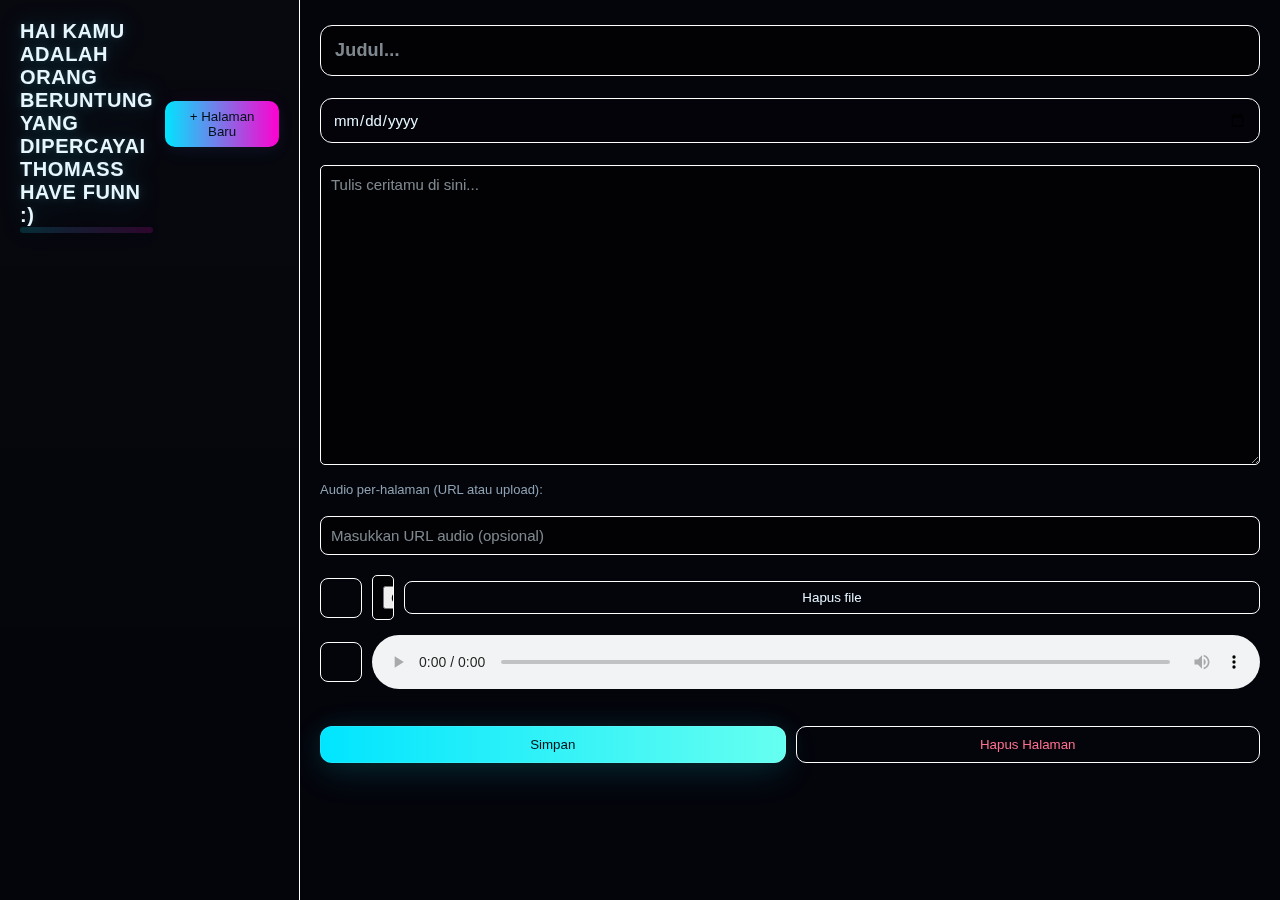
<file: index.html>
<!doctype html>
<html lang="id">
<head>
  <meta charset="utf-8" />
  <meta name="viewport" content="width=device-width,initial-scale=1,viewport-fit=cover" />
  <title>Diary Web</title>
  <link rel="stylesheet" href="css/styles.css" />
  <style>
    /* Fallback inline styles jika CSS tidak load */
    :root{
      --bg-1:#04040b;
      --bg-2:#00122a;
      --accent:#00e5ff;
      --accent2:#ff00d0;
      --text:#e6f7ff;
      --muted:#8fa3b3;
      --force-border:#ffffff;
    }
    body{margin:0;padding:0;font-family:Arial,sans-serif;background:#04040b;color:#e6f7ff}
    .app{display:flex;min-height:100vh}
    .sidebar{flex:0 0 300px;padding:20px;border-right:1px solid #00e5ff}
    .editor{flex:1;padding:20px;overflow:auto}
    input,textarea,button{padding:10px;margin:5px 0;width:100%;border:1px solid #00e5ff;border-radius:5px;background:rgba(0,0,0,0.5);color:#e6f7ff;font-family:Arial,sans-serif}
    button{cursor:pointer;background:#00e5ff;color:#000;border:none;padding:10px 20px;border-radius:5px}
    button:hover{background:#66fff0}
    .entries{list-style:none;padding:0;margin:10px 0}
    .entries li{padding:10px;margin:5px 0;background:rgba(255,255,255,0.1);border-radius:5px;cursor:pointer}
    .entries li.active{background:#00e5ff;color:#000}
    .actions{margin-top:20px;display:flex;gap:10px}
    
    /* Toggle button */
    .toggle-sidebar{display:none;width:44px;height:44px;padding:0;background:transparent;border:1px solid #00e5ff;color:#e6f7ff;cursor:pointer;border-radius:5px;font-size:18px}
    
    /* Mobile responsive */
    @media(max-width:768px){
      .sidebar{flex:0 0 35%;padding:12px}
      input,textarea,button{font-size:14px;padding:8px}
      .entries li{font-size:12px;padding:8px}
    }
    
    @media(max-width:600px){
      .app{flex-direction:column}
      .sidebar{flex:none;width:100%;border-right:none;border-bottom:1px solid #00e5ff;display:flex;align-items:center;gap:10px;padding:10px}
      .sidebar.hidden{display:none}
      .toggle-sidebar{display:block}
      .entries{display:none;width:100%;margin:10px 0}
      .sidebar.visible .entries{display:block}
      .editor{padding:12px}
      input,textarea{font-size:13px;min-height:44px}
      textarea{min-height:200px;resize:none}
      button{min-height:44px}
    }
  </style>
</head>
<body>
  <canvas id="bgCanvas"></canvas>
  <div class="app">
    <aside class="sidebar" id="sidebar">
      <header>
        <h1 class="neon-title">HAI KAMU ADALAH ORANG BERUNTUNG YANG DIPERCAYAI THOMASS HAVE FUNN :)</h1>
        <button id="newEntryBtn">+ Halaman Baru</button>
        <button id="toggleSidebarBtn" class="toggle-sidebar" title="Menu">☰</button>
      </header>
      <ul id="entriesList" class="entries"></ul>
    </aside>

    <main class="editor">
      <div class="editor-inner">
        <input id="entryTitle" placeholder="Judul..." />
        <input id="entryDate" type="date" />
        <textarea id="entryContent" placeholder="Tulis ceritamu di sini..."></textarea>

        <div class="audio-controls">
          <label class="label">Audio per-halaman (URL atau upload):</label>
          <input id="audioUrl" placeholder="Masukkan URL audio (opsional)" />
          <div class="file-row">
            <button id="audioUploadBtn" class="icon-btn" title="Pilih file">
              <svg width="18" height="18" viewBox="0 0 24 24" fill="none" xmlns="http://www.w3.org/2000/svg"><path d="M12 3v10" stroke="currentColor" stroke-width="1.6" stroke-linecap="round" stroke-linejoin="round"/><path d="M8 7l4-4 4 4" stroke="currentColor" stroke-width="1.6" stroke-linecap="round" stroke-linejoin="round"/><path d="M21 21H3" stroke="currentColor" stroke-width="1.6" stroke-linecap="round" stroke-linejoin="round"/></svg>
            </button>
            <input id="audioFile" type="file" accept="audio/*" />
            <button id="clearAudioFile">Hapus file</button>
          </div>
          <div class="audio-player-row">
            <button id="audioToggleBtn" class="icon-btn" title="Play/Pause">
              <svg id="audioToggleIcon" width="16" height="16" viewBox="0 0 24 24" fill="none" xmlns="http://www.w3.org/2000/svg"><path d="M5 3v18l15-9L5 3z" fill="currentColor"/></svg>
            </button>
            <audio id="audioPlayer" controls></audio>
          </div>
        </div>

        <div class="actions">
          <button id="saveBtn">Simpan</button>
          <button id="deleteBtn" class="danger">Hapus Halaman</button>
        </div>
      </div>
    </main>
  </div>

  <script src="js/app.js"></script>
  <script>
    // Mobile sidebar toggle
    const sidebar = document.getElementById('sidebar')
    const toggleSidebarBtn = document.getElementById('toggleSidebarBtn')
    if(toggleSidebarBtn){
      toggleSidebarBtn.addEventListener('click', ()=>{
        sidebar.classList.toggle('visible')
      })
    }
    document.getElementById('entriesList').addEventListener('click', ()=>{
      if(window.innerWidth <= 600){
        sidebar.classList.remove('visible')
      }
    })
    
    // Debug & verify app loaded
    console.log('✅ Aplikasi diary sudah siap! (Mobile-optimized)')
    console.log('📊 Total entries:', entries?.length || 0)
    console.log('💾 Storage type:', useLocalStorage ? 'localStorage' : 'memory')
  </script>
</body>
</html>
</file>
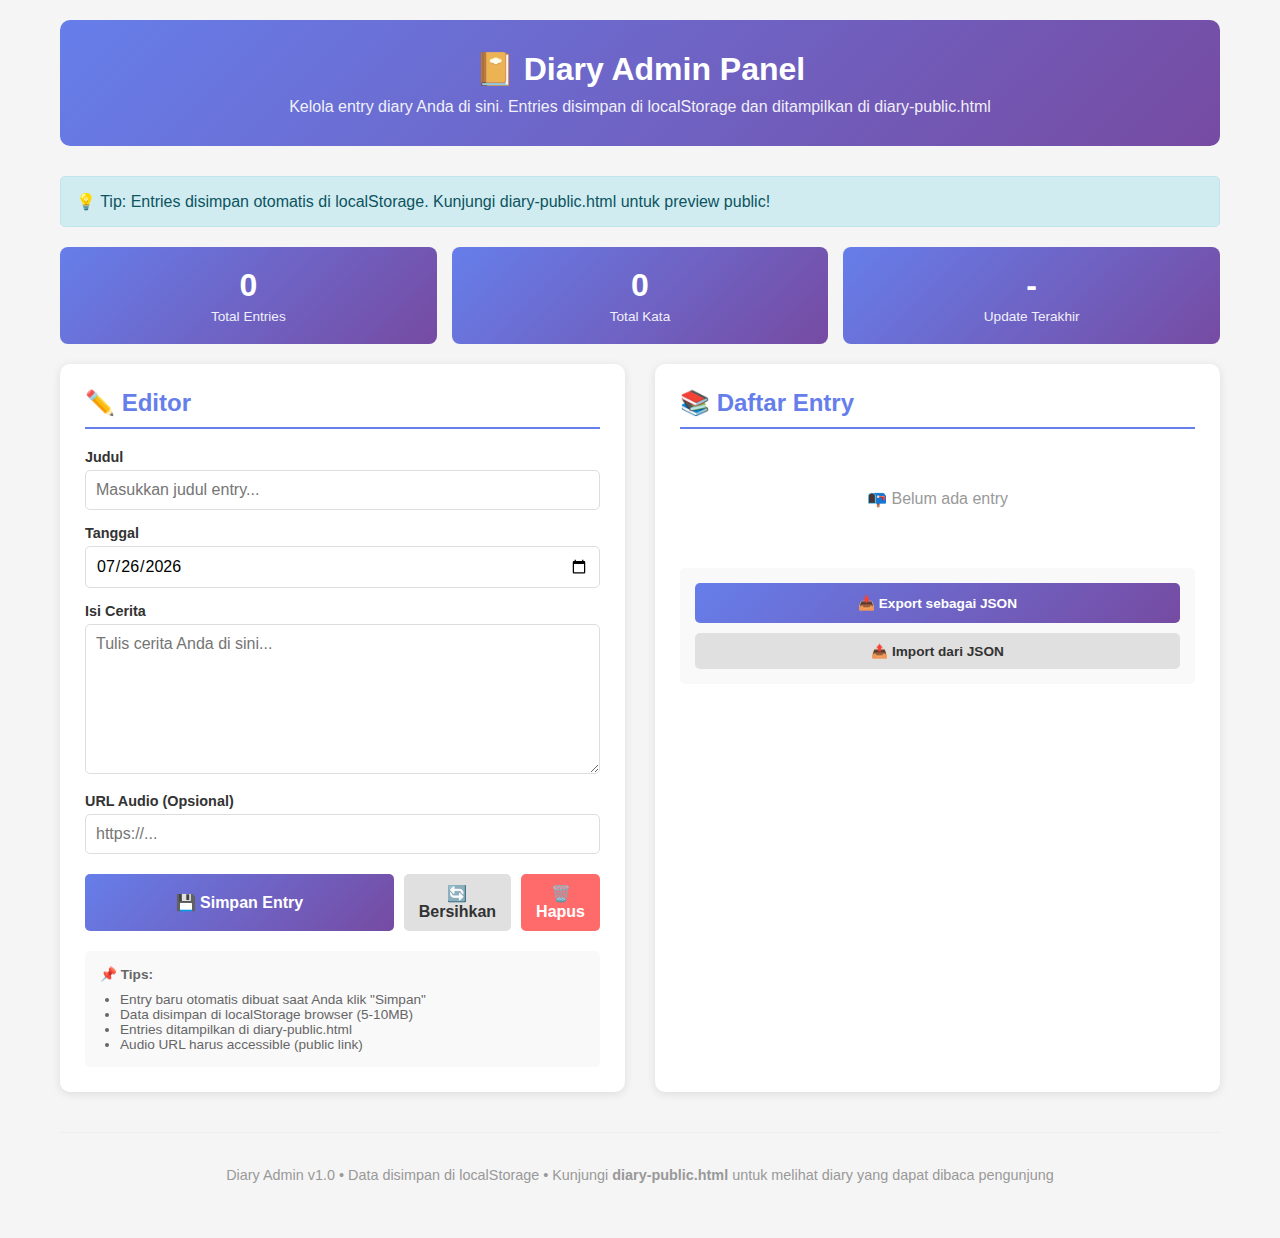
<file: diary-admin.html>
<!DOCTYPE html>
<html lang="id">
<head>
  <meta charset="utf-8" />
  <meta name="viewport" content="width=device-width,initial-scale=1" />
  <title>Diary Admin - Edit Entries</title>
  <style>
    * { box-sizing: border-box; }
    
    body {
      margin: 0;
      padding: 0;
      font-family: 'Segoe UI', Roboto, Arial, sans-serif;
      background: #f5f5f5;
      color: #333;
    }

    .admin-container {
      max-width: 1200px;
      margin: 0 auto;
      padding: 20px;
    }

    header {
      background: linear-gradient(135deg, #667eea 0%, #764ba2 100%);
      color: white;
      padding: 30px;
      border-radius: 10px;
      margin-bottom: 30px;
      text-align: center;
    }

    header h1 {
      margin: 0;
      font-size: 2em;
    }

    header p {
      margin: 10px 0 0 0;
      opacity: 0.9;
    }

    .admin-grid {
      display: grid;
      grid-template-columns: 1fr 1fr;
      gap: 30px;
    }

    .section {
      background: white;
      padding: 25px;
      border-radius: 10px;
      box-shadow: 0 2px 10px rgba(0,0,0,0.1);
    }

    .section h2 {
      margin: 0 0 20px 0;
      color: #667eea;
      border-bottom: 2px solid #667eea;
      padding-bottom: 10px;
    }

    .form-group {
      margin-bottom: 15px;
    }

    label {
      display: block;
      margin-bottom: 5px;
      font-weight: 600;
      color: #333;
      font-size: 0.9em;
    }

    input[type="text"],
    input[type="date"],
    input[type="password"],
    textarea,
    select {
      width: 100%;
      padding: 10px;
      border: 1px solid #ddd;
      border-radius: 5px;
      font-family: inherit;
      font-size: 1em;
    }

    input:focus,
    textarea:focus,
    select:focus {
      outline: none;
      border-color: #667eea;
      box-shadow: 0 0 0 2px rgba(102, 126, 234, 0.1);
    }

    textarea {
      min-height: 150px;
      resize: vertical;
    }

    .button-group {
      display: flex;
      gap: 10px;
      margin-top: 20px;
    }

    button {
      flex: 1;
      padding: 12px 20px;
      border: none;
      border-radius: 5px;
      font-size: 1em;
      font-weight: 600;
      cursor: pointer;
      transition: all 0.3s ease;
    }

    .btn-primary {
      background: linear-gradient(135deg, #667eea 0%, #764ba2 100%);
      color: white;
    }

    .btn-primary:hover {
      transform: translateY(-2px);
      box-shadow: 0 5px 15px rgba(102, 126, 234, 0.3);
    }

    .btn-secondary {
      background: #e0e0e0;
      color: #333;
    }

    .btn-secondary:hover {
      background: #d0d0d0;
    }

    .btn-danger {
      background: #ff6b6b;
      color: white;
    }

    .btn-danger:hover {
      background: #ff5252;
    }

    .btn-secondary {
      flex: 0;
      padding: 10px 15px;
    }

    .entries-list {
      display: flex;
      flex-direction: column;
      gap: 15px;
      max-height: 600px;
      overflow-y: auto;
    }

    .entry-item {
      background: #f9f9f9;
      padding: 15px;
      border-radius: 8px;
      border-left: 4px solid #667eea;
      cursor: pointer;
      transition: all 0.2s ease;
    }

    .entry-item:hover {
      background: #f0f0f0;
      box-shadow: 0 2px 8px rgba(0,0,0,0.1);
    }

    .entry-item.active {
      background: #e8eaf6;
      border-left-color: #764ba2;
    }

    .entry-item-title {
      font-weight: 600;
      color: #333;
      margin: 0 0 5px 0;
    }

    .entry-item-date {
      font-size: 0.85em;
      color: #999;
      margin: 0;
    }

    .empty-state {
      text-align: center;
      padding: 40px 20px;
      color: #999;
    }

    .empty-state p {
      margin: 0;
    }

    .tabs {
      display: flex;
      gap: 10px;
      margin-bottom: 20px;
      border-bottom: 2px solid #ddd;
    }

    .tab-button {
      padding: 10px 20px;
      background: none;
      border: none;
      border-bottom: 3px solid transparent;
      cursor: pointer;
      font-weight: 600;
      color: #999;
      transition: all 0.2s ease;
    }

    .tab-button.active {
      color: #667eea;
      border-bottom-color: #667eea;
    }

    .alert {
      padding: 15px;
      border-radius: 5px;
      margin-bottom: 20px;
      display: none;
    }

    .alert.show {
      display: block;
    }

    .alert-success {
      background: #d4edda;
      color: #155724;
      border: 1px solid #c3e6cb;
    }

    .alert-info {
      background: #d1ecf1;
      color: #0c5460;
      border: 1px solid #bee5eb;
    }

    .alert-danger {
      background: #f8d7da;
      color: #721c24;
      border: 1px solid #f5c6cb;
    }

    .stats {
      display: grid;
      grid-template-columns: repeat(3, 1fr);
      gap: 15px;
      margin-bottom: 20px;
    }

    .stat-card {
      background: linear-gradient(135deg, #667eea 0%, #764ba2 100%);
      color: white;
      padding: 20px;
      border-radius: 8px;
      text-align: center;
    }

    .stat-card-number {
      font-size: 2em;
      font-weight: 700;
      margin: 0;
    }

    .stat-card-label {
      font-size: 0.85em;
      opacity: 0.9;
      margin: 5px 0 0 0;
    }

    @media(max-width:768px) {
      .admin-grid {
        grid-template-columns: 1fr;
      }

      .stats {
        grid-template-columns: 1fr;
      }

      header h1 {
        font-size: 1.5em;
      }
    }

    .version-info {
      text-align: center;
      margin-top: 40px;
      padding: 20px;
      color: #999;
      border-top: 1px solid #eee;
      font-size: 0.9em;
    }
  </style>
</head>
<body>
  <div class="admin-container">
    <header>
      <h1>📔 Diary Admin Panel</h1>
      <p>Kelola entry diary Anda di sini. Entries disimpan di localStorage dan ditampilkan di diary-public.html</p>
    </header>

    <div class="alert alert-info" id="infoAlert"></div>
    <div class="alert alert-success" id="successAlert"></div>
    <div class="alert alert-danger" id="errorAlert"></div>

    <div class="stats">
      <div class="stat-card">
        <p class="stat-card-number" id="totalEntries">0</p>
        <p class="stat-card-label">Total Entries</p>
      </div>
      <div class="stat-card">
        <p class="stat-card-number" id="totalWords">0</p>
        <p class="stat-card-label">Total Kata</p>
      </div>
      <div class="stat-card">
        <p class="stat-card-number" id="lastUpdate">-</p>
        <p class="stat-card-label">Update Terakhir</p>
      </div>
    </div>

    <div class="admin-grid">
      <!-- Section Editor -->
      <div class="section">
        <h2>✏️ Editor</h2>
        
        <div class="form-group">
          <label>Judul</label>
          <input type="text" id="inputTitle" placeholder="Masukkan judul entry...">
        </div>

        <div class="form-group">
          <label>Tanggal</label>
          <input type="date" id="inputDate">
        </div>

        <div class="form-group">
          <label>Isi Cerita</label>
          <textarea id="inputContent" placeholder="Tulis cerita Anda di sini..."></textarea>
        </div>

        <div class="form-group">
          <label>URL Audio (Opsional)</label>
          <input type="text" id="inputAudioUrl" placeholder="https://...">
        </div>

        <div class="button-group">
          <button class="btn-primary" onclick="saveEntry()">💾 Simpan Entry</button>
          <button class="btn-secondary" onclick="clearForm()">🔄 Bersihkan</button>
          <button class="btn-danger" onclick="deleteEntry()" id="deleteBtn" style="flex: 0; padding: 10px 15px;">🗑️ Hapus</button>
        </div>

        <div style="margin-top: 20px; padding: 15px; background: #f9f9f9; border-radius: 5px; font-size: 0.85em; color: #666;">
          <strong>📌 Tips:</strong>
          <ul style="margin: 10px 0 0 0; padding-left: 20px;">
            <li>Entry baru otomatis dibuat saat Anda klik "Simpan"</li>
            <li>Data disimpan di localStorage browser (5-10MB)</li>
            <li>Entries ditampilkan di diary-public.html</li>
            <li>Audio URL harus accessible (public link)</li>
          </ul>
        </div>
      </div>

      <!-- Section Daftar Entry -->
      <div class="section">
        <h2>📚 Daftar Entry</h2>
        
        <div id="entriesList" class="entries-list">
          <div class="empty-state">
            <p>📭 Belum ada entry. Buat entry baru di sebelah kiri!</p>
          </div>
        </div>

        <div style="margin-top: 20px; padding: 15px; background: #f9f9f9; border-radius: 5px; font-size: 0.85em;">
          <button class="btn-primary" onclick="exportData()" style="width: 100%; margin-bottom: 10px;">📥 Export sebagai JSON</button>
          <button class="btn-secondary" style="width: 100%; cursor: pointer;" onclick="document.getElementById('importFile').click()">📤 Import dari JSON</button>
          <input type="file" id="importFile" accept=".json" style="display: none;" onchange="importData()">
        </div>
      </div>
    </div>

    <div class="version-info">
      <p>Diary Admin v1.0 • Data disimpan di localStorage • Kunjungi <strong>diary-public.html</strong> untuk melihat diary yang dapat dibaca pengunjung</p>
    </div>
  </div>

  <script>
    const storageKey = 'diaryEntries_v1';
    let entries = [];
    let currentId = null;

    // Load entries
    function load() {
      try {
        entries = JSON.parse(localStorage.getItem(storageKey)) || [];
        renderEntries();
        updateStats();
      } catch(e) {
        showAlert('Error loading data: ' + e.message, 'error');
      }
    }

    // Save entry
    function saveEntry() {
      const title = document.getElementById('inputTitle').value.trim();
      const date = document.getElementById('inputDate').value;
      const content = document.getElementById('inputContent').value.trim();
      const audioUrl = document.getElementById('inputAudioUrl').value.trim();

      if (!title) {
        showAlert('Judul tidak boleh kosong!', 'error');
        return;
      }
      if (!content) {
        showAlert('Isi cerita tidak boleh kosong!', 'error');
        return;
      }
      if (!date) {
        showAlert('Tanggal harus dipilih!', 'error');
        return;
      }

      if (currentId) {
        // Update existing
        const idx = entries.findIndex(e => e.id === currentId);
        if (idx !== -1) {
          entries[idx] = {
            id: currentId,
            title, date, content,
            audioUrl: audioUrl || null,
            lastUpdated: new Date().toISOString()
          };
          showAlert('Entry diperbarui! ✅', 'success');
        }
      } else {
        // Create new
        entries.push({
          id: String(Date.now()),
          title, date, content,
          audioUrl: audioUrl || null,
          createdAt: new Date().toISOString()
        });
        showAlert('Entry baru dibuat! ✨', 'success');
      }

      localStorage.setItem(storageKey, JSON.stringify(entries));
      clearForm();
      renderEntries();
      updateStats();
    }

    // Delete entry
    function deleteEntry() {
      if (!currentId) {
        showAlert('Pilih entry untuk dihapus', 'error');
        return;
      }
      if (!confirm('Yakin hapus entry ini?')) return;

      entries = entries.filter(e => e.id !== currentId);
      localStorage.setItem(storageKey, JSON.stringify(entries));
      clearForm();
      renderEntries();
      updateStats();
      showAlert('Entry dihapus! 🗑️', 'success');
    }

    // Clear form
    function clearForm() {
      document.getElementById('inputTitle').value = '';
      document.getElementById('inputDate').value = new Date().toISOString().split('T')[0];
      document.getElementById('inputContent').value = '';
      document.getElementById('inputAudioUrl').value = '';
      currentId = null;
      renderEntries();
    }

    // Render entries list
    function renderEntries() {
      const container = document.getElementById('entriesList');
      const sorted = [...entries].sort((a, b) => new Date(b.date) - new Date(a.date));

      if (sorted.length === 0) {
        container.innerHTML = '<div class="empty-state"><p>📭 Belum ada entry</p></div>';
        document.getElementById('deleteBtn').disabled = true;
        return;
      }

      container.innerHTML = sorted.map(entry => `
        <div class="entry-item ${entry.id === currentId ? 'active' : ''}" onclick="selectEntry('${entry.id}')">
          <p class="entry-item-title">${entry.title}</p>
          <p class="entry-item-date">${entry.date}</p>
        </div>
      `).join('');

      document.getElementById('deleteBtn').disabled = false;
    }

    // Select entry
    function selectEntry(id) {
      const entry = entries.find(e => e.id === id);
      if (!entry) return;

      currentId = id;
      document.getElementById('inputTitle').value = entry.title;
      document.getElementById('inputDate').value = entry.date;
      document.getElementById('inputContent').value = entry.content;
      document.getElementById('inputAudioUrl').value = entry.audioUrl || '';
      
      renderEntries();
    }

    // Show alert
    function showAlert(message, type = 'info') {
      const alertEl = document.getElementById(type + 'Alert');
      alertEl.textContent = message;
      alertEl.classList.add('show');
      setTimeout(() => alertEl.classList.remove('show'), 4000);
    }

    // Update stats
    function updateStats() {
      document.getElementById('totalEntries').textContent = entries.length;
      
      const totalWords = entries.reduce((sum, e) => 
        sum + e.content.split(/\s+/).filter(w => w).length, 0);
      document.getElementById('totalWords').textContent = totalWords;

      if (entries.length > 0) {
        const latest = entries.reduce((max, e) => 
          new Date(e.date) > new Date(max.date) ? e : max);
        const date = new Date(latest.date).toLocaleDateString('id-ID');
        document.getElementById('lastUpdate').textContent = date;
      }
    }

    // Export data
    function exportData() {
      const data = JSON.stringify(entries, null, 2);
      const blob = new Blob([data], { type: 'application/json' });
      const url = URL.createObjectURL(blob);
      const a = document.createElement('a');
      a.href = url;
      a.download = `diary-backup-${new Date().toISOString().split('T')[0]}.json`;
      a.click();
      URL.revokeObjectURL(url);
      showAlert('Data diexport! 📥', 'success');
    }

    // Import data
    function importData() {
      const file = document.getElementById('importFile').files[0];
      if (!file) return;

      const reader = new FileReader();
      reader.onload = (e) => {
        try {
          const imported = JSON.parse(e.target.result);
          if (!Array.isArray(imported)) throw new Error('Format tidak valid');
          entries = imported;
          localStorage.setItem(storageKey, JSON.stringify(entries));
          clearForm();
          renderEntries();
          updateStats();
          showAlert('Data diimport berhasil! 📤', 'success');
        } catch(err) {
          showAlert('Error import: ' + err.message, 'error');
        }
      };
      reader.readAsText(file);
      document.getElementById('importFile').value = '';
    }

    // Set today's date as default
    document.getElementById('inputDate').valueAsDate = new Date();

    // Load on start
    load();

    // Show info
    showAlert('💡 Tip: Entries disimpan otomatis di localStorage. Kunjungi diary-public.html untuk preview public!', 'info');
  </script>
</body>
</html>
</file>
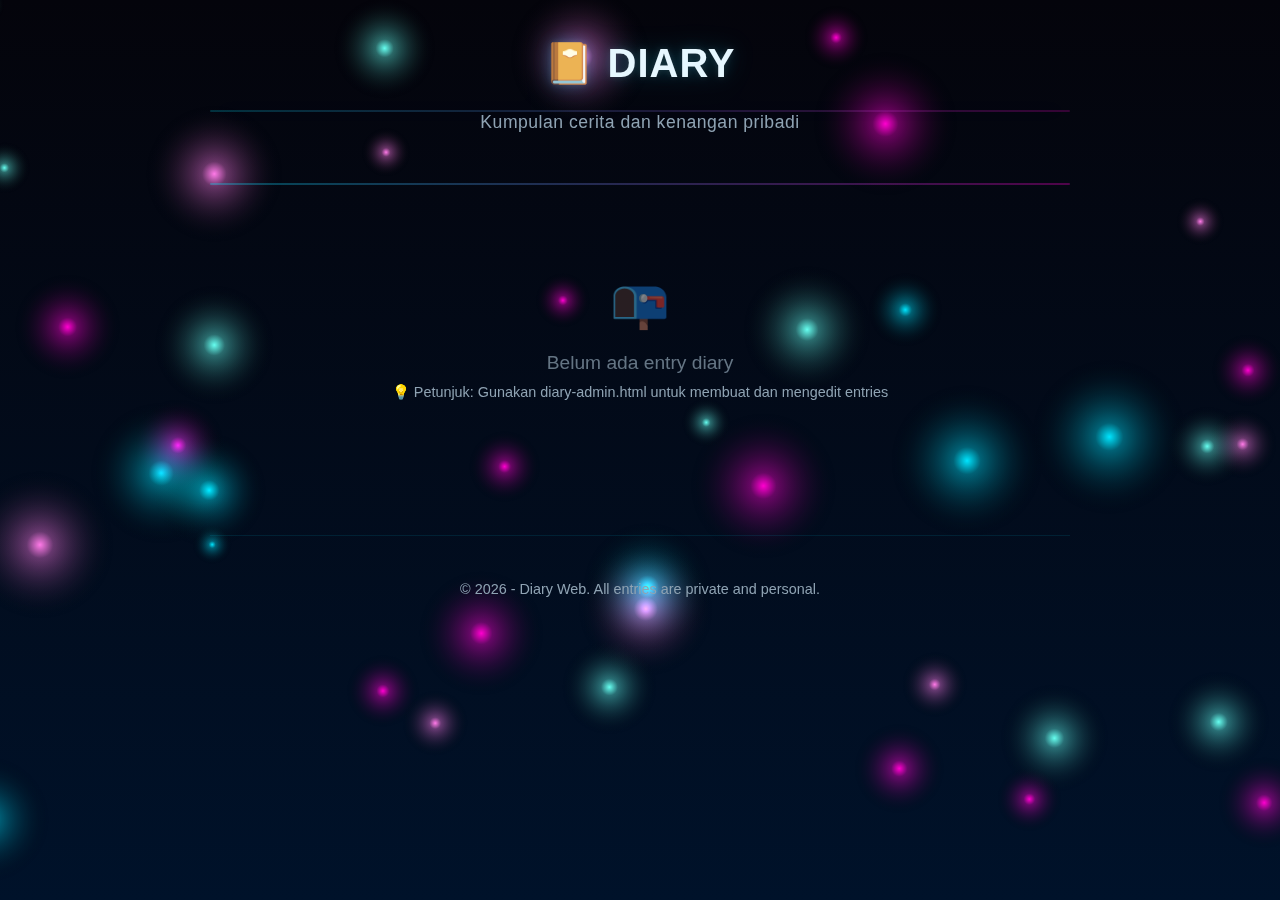
<file: diary-public.html>
<!DOCTYPE html>
<html lang="id">
<head>
  <meta charset="utf-8" />
  <meta name="viewport" content="width=device-width,initial-scale=1,viewport-fit=cover" />
  <title>Diary - Read Only</title>
  <style>
    :root {
      --bg-1: #04040b;
      --bg-2: #00122a;
      --accent: #00e5ff;
      --accent2: #ff00d0;
      --text: #e6f7ff;
      --muted: #8fa3b3;
    }

    * { box-sizing: border-box; }
    
    body {
      margin: 0;
      padding: 0;
      font-family: 'Inter', 'Segoe UI', Roboto, Arial, sans-serif;
      background: linear-gradient(180deg, var(--bg-1), var(--bg-2));
      color: var(--text);
      min-height: 100vh;
      background-attachment: fixed;
    }

    #bgCanvas {
      position: fixed;
      inset: 0;
      width: 100%;
      height: 100%;
      z-index: 0;
      pointer-events: none;
    }

    .container {
      position: relative;
      z-index: 1;
      max-width: 900px;
      margin: 0 auto;
      padding: 40px 20px;
    }

    header {
      text-align: center;
      margin-bottom: 50px;
      animation: fadeIn 0.8s ease-in;
    }

    .neon-title {
      font-size: 2.5em;
      font-weight: 700;
      margin: 0 0 10px 0;
      letter-spacing: 1px;
      color: var(--text);
      text-shadow: 0 0 6px rgba(255,255,255,0.10),
                   0 0 14px rgba(0,229,255,0.14),
                   0 0 26px rgba(255,0,208,0.06);
      filter: drop-shadow(0 0 12px rgba(0,229,255,0.18));
    }

    .subtitle {
      color: var(--muted);
      font-size: 1.1em;
      margin: 0;
      font-weight: 300;
      letter-spacing: 0.5px;
    }

    .divider {
      height: 2px;
      background: linear-gradient(90deg, var(--accent), var(--accent2));
      margin: 30px 0;
      opacity: 0.3;
      border-radius: 1px;
    }

    .entries-container {
      display: flex;
      flex-direction: column;
      gap: 25px;
    }

    .entry {
      background: linear-gradient(135deg, rgba(255,255,255,0.02), rgba(255,255,255,0.01));
      border: 1px solid rgba(0,229,255,0.08);
      border-radius: 15px;
      padding: 30px;
      backdrop-filter: blur(6px);
      transition: all 0.3s ease;
      animation: slideIn 0.6s ease-out backwards;
    }

    .entry:hover {
      border-color: rgba(0,229,255,0.15);
      box-shadow: 0 10px 40px rgba(0,229,255,0.08),
                  0 0 20px rgba(255,0,208,0.04),
                  inset 0 0 0 1px rgba(0,229,255,0.05);
    }

    @keyframes slideIn {
      from {
        opacity: 0;
        transform: translateY(20px);
      }
      to {
        opacity: 1;
        transform: translateY(0);
      }
    }

    @keyframes fadeIn {
      from { opacity: 0; }
      to { opacity: 1; }
    }

    .entry:nth-child(1) { animation-delay: 0.1s; }
    .entry:nth-child(2) { animation-delay: 0.2s; }
    .entry:nth-child(3) { animation-delay: 0.3s; }
    .entry:nth-child(4) { animation-delay: 0.4s; }
    .entry:nth-child(5) { animation-delay: 0.5s; }

    .entry-header {
      display: flex;
      justify-content: space-between;
      align-items: flex-start;
      margin-bottom: 15px;
      gap: 15px;
    }

    .entry-title {
      font-size: 1.5em;
      font-weight: 600;
      margin: 0;
      color: var(--text);
      flex: 1;
    }

    .entry-date {
      color: var(--accent);
      font-weight: 500;
      font-size: 0.95em;
      white-space: nowrap;
      padding: 5px 12px;
      background: rgba(0,229,255,0.08);
      border-radius: 20px;
      border: 1px solid rgba(0,229,255,0.1);
    }

    .entry-content {
      color: rgba(230,247,255,0.85);
      line-height: 1.7;
      font-size: 1em;
      margin: 15px 0 0 0;
      white-space: pre-wrap;
      word-wrap: break-word;
    }

    .entry-audio {
      margin-top: 20px;
      padding-top: 20px;
      border-top: 1px solid rgba(0,229,255,0.1);
    }

    .audio-label {
      color: var(--muted);
      font-size: 0.85em;
      margin-bottom: 10px;
      display: block;
      text-transform: uppercase;
      letter-spacing: 0.5px;
    }

    audio {
      width: 100%;
      margin-top: 10px;
      border-radius: 8px;
      outline: none;
    }

    .empty-state {
      text-align: center;
      padding: 60px 20px;
      color: var(--muted);
    }

    .empty-icon {
      font-size: 3em;
      margin-bottom: 20px;
      opacity: 0.5;
    }

    .empty-text {
      font-size: 1.2em;
      margin: 0;
      opacity: 0.7;
    }

    footer {
      text-align: center;
      margin-top: 60px;
      padding-top: 30px;
      border-top: 1px solid rgba(0,229,255,0.1);
      color: var(--muted);
      font-size: 0.9em;
    }

    /* Mobile responsive */
    @media(max-width:768px) {
      .container {
        padding: 25px 15px;
      }

      .neon-title {
        font-size: 1.8em;
      }

      .subtitle {
        font-size: 1em;
      }

      .entry {
        padding: 20px;
      }

      .entry-header {
        flex-direction: column;
        gap: 10px;
      }

      .entry-title {
        font-size: 1.3em;
      }

      .entry-date {
        align-self: flex-start;
      }

      .entry-content {
        font-size: 0.95em;
      }
    }

    /* Neon effects */
    .neon-title::after {
      content: '';
      position: absolute;
      width: 100%;
      height: 2px;
      background: linear-gradient(90deg, var(--accent), var(--accent2));
      bottom: -10px;
      left: 0;
      opacity: 0.2;
      border-radius: 1px;
    }

    @keyframes neon-flicker {
      0%, 100% { text-shadow: 0 0 8px rgba(0,229,255,0.18),
                             0 0 24px rgba(255,0,208,0.06); }
      50% { text-shadow: 0 0 14px rgba(0,229,255,0.28),
                        0 0 36px rgba(255,0,208,0.12); }
    }

    .neon-title {
      animation: neon-flicker 3s ease-in-out infinite;
      position: relative;
      padding-bottom: 15px;
    }

    .badge {
      display: inline-block;
      background: rgba(0,229,255,0.1);
      color: var(--accent);
      padding: 4px 10px;
      border-radius: 12px;
      font-size: 0.75em;
      margin-top: 10px;
      border: 1px solid rgba(0,229,255,0.2);
      text-transform: uppercase;
      letter-spacing: 0.5px;
    }
  </style>
</head>
<body>
  <canvas id="bgCanvas"></canvas>
  
  <div class="container">
    <header>
      <h1 class="neon-title">📔 DIARY</h1>
      <p class="subtitle">Kumpulan cerita dan kenangan pribadi</p>
    </header>

    <div class="divider"></div>

    <div class="entries-container" id="entriesContainer">
      <!-- Entries akan dimuat di sini -->
    </div>

    <footer>
      <p>&copy; 2026 - Diary Web. All entries are private and personal.</p>
    </footer>
  </div>

  <script>
    // Diary entries - baca dari localStorage (disimpan oleh diary-admin.html)
    let diaryEntries = [];
    const storageKey = 'diaryEntries_v1';

    // Load entries dari localStorage
    try {
      diaryEntries = JSON.parse(localStorage.getItem(storageKey)) || [];
    } catch(e) {
      console.error('Error loading entries:', e);
      diaryEntries = [];
    }

    const container = document.getElementById('entriesContainer');

    if (diaryEntries.length === 0) {
      container.innerHTML = `
        <div class="empty-state">
          <div class="empty-icon">📭</div>
          <p class="empty-text">Belum ada entry diary</p>
          <p style="color: var(--muted); margin-top: 10px; font-size: 0.9em;">
            💡 Petunjuk: Gunakan diary-admin.html untuk membuat dan mengedit entries
          </p>
        </div>
      `;
    } else {
      // Tampilkan entries dari yang terbaru
      const sorted = [...diaryEntries].sort((a, b) => new Date(b.date) - new Date(a.date));
      
      sorted.forEach((entry, index) => {
        const entryEl = document.createElement('div');
        entryEl.className = 'entry';
        
        const dateObj = new Date(entry.date);
        const formattedDate = dateObj.toLocaleDateString('id-ID', {
          weekday: 'long',
          year: 'numeric',
          month: 'long',
          day: 'numeric'
        });
        
        let audioSection = '';
        if (entry.audioUrl) {
          audioSection = `
            <div class="entry-audio">
              <label class="audio-label">🎵 Audio</label>
              <audio controls>
                <source src="${escapeHtml(entry.audioUrl)}" type="audio/mpeg">
                Browser Anda tidak mendukung audio player.
              </audio>
            </div>
          `;
        }
        
        entryEl.innerHTML = `
          <div class="entry-header">
            <h2 class="entry-title">${escapeHtml(entry.title)}</h2>
            <span class="entry-date">${formattedDate}</span>
          </div>
          <p class="entry-content">${escapeHtml(entry.content)}</p>
          <span class="badge">Baca saja</span>
          ${audioSection}
        `;
        
        container.appendChild(entryEl);
      });
    }

    // Helper function to escape HTML
    function escapeHtml(text) {
      const map = {
        '&': '&amp;',
        '<': '&lt;',
        '>': '&gt;',
        '"': '&quot;',
        "'": '&#039;'
      };
      return text.replace(/[&<>"']/g, m => map[m]);
    }

    // ===== NEON BACKGROUND PARTICLES =====
    (function(){
      const canvas = document.getElementById('bgCanvas');
      if(!canvas) return;
      const ctx = canvas.getContext('2d');
      let W = 0, H = 0;
      
      function resize(){
        W = canvas.width = innerWidth;
        H = canvas.height = innerHeight;
      }
      
      window.addEventListener('resize', resize);
      resize();

      const colors = ['#00e5ff','#ff00d0','#66fff0','#ff7ae8'];
      const parts = [];
      
      class Particle {
        constructor(){
          this.reset(true);
        }
        
        reset(init){
          this.x = Math.random() * W;
          this.y = Math.random() * H;
          const dir = Math.random() * Math.PI * 2;
          const speed = 0.2 + Math.random() * 0.6;
          this.vx = Math.cos(dir) * speed;
          this.vy = Math.sin(dir) * speed;
          this.r = 2 + Math.random() * 8;
          this.c = colors[Math.floor(Math.random() * colors.length)];
          
          if(!init){
            if(Math.random() < 0.3){
              this.x = Math.random() < 0.5 ? -50 : W + 50;
            }
            if(Math.random() < 0.3){
              this.y = Math.random() < 0.5 ? -50 : H + 50;
            }
          }
        }
        
        update(){
          this.x += this.vx;
          this.y += this.vy;
          if(this.x < -80 || this.x > W + 80 || this.y < -80 || this.y > H + 80){
            this.reset(false);
          }
        }
        
        draw(){
          const grad = ctx.createRadialGradient(
            this.x, this.y, 0,
            this.x, this.y, this.r * 8
          );
          grad.addColorStop(0, this.c);
          grad.addColorStop(0.18, this.c + '66');
          grad.addColorStop(1, 'rgba(0,0,0,0)');
          
          ctx.fillStyle = grad;
          ctx.fillRect(
            this.x - this.r * 8,
            this.y - this.r * 8,
            this.r * 16,
            this.r * 16
          );
        }
      }

      function initParticles(){
        parts.length = 0;
        const total = Math.max(40, Math.min(120, Math.floor((W * H) / 40000)));
        for(let i = 0; i < total; i++){
          parts.push(new Particle());
        }
      }

      initParticles();

      let mx = -9999, my = -9999;
      window.addEventListener('mousemove', (e) => {
        mx = e.clientX;
        my = e.clientY;
      });

      function frame(){
        ctx.clearRect(0, 0, W, H);
        ctx.globalCompositeOperation = 'lighter';
        
        for(const p of parts){
          if(mx > -1000){
            const dx = (mx - p.x) * 0.0004;
            const dy = (my - p.y) * 0.0004;
            p.vx += dx;
            p.vy += dy;
          }
          
          p.vx *= 0.995;
          p.vy *= 0.995;
          p.update();
          p.draw();
        }
        
        ctx.globalCompositeOperation = 'source-over';
        requestAnimationFrame(frame);
      }
      
      frame();
      
      let reInitTimer;
      window.addEventListener('resize', () => {
        clearTimeout(reInitTimer);
        reInitTimer = setTimeout(() => {
          initParticles();
        }, 250);
      });
    })();

    console.log('✅ Diary Read-Only Mode');
    console.log('📊 Total entries:', diaryEntries.length);
  </script>
</body>
</html>
</file>
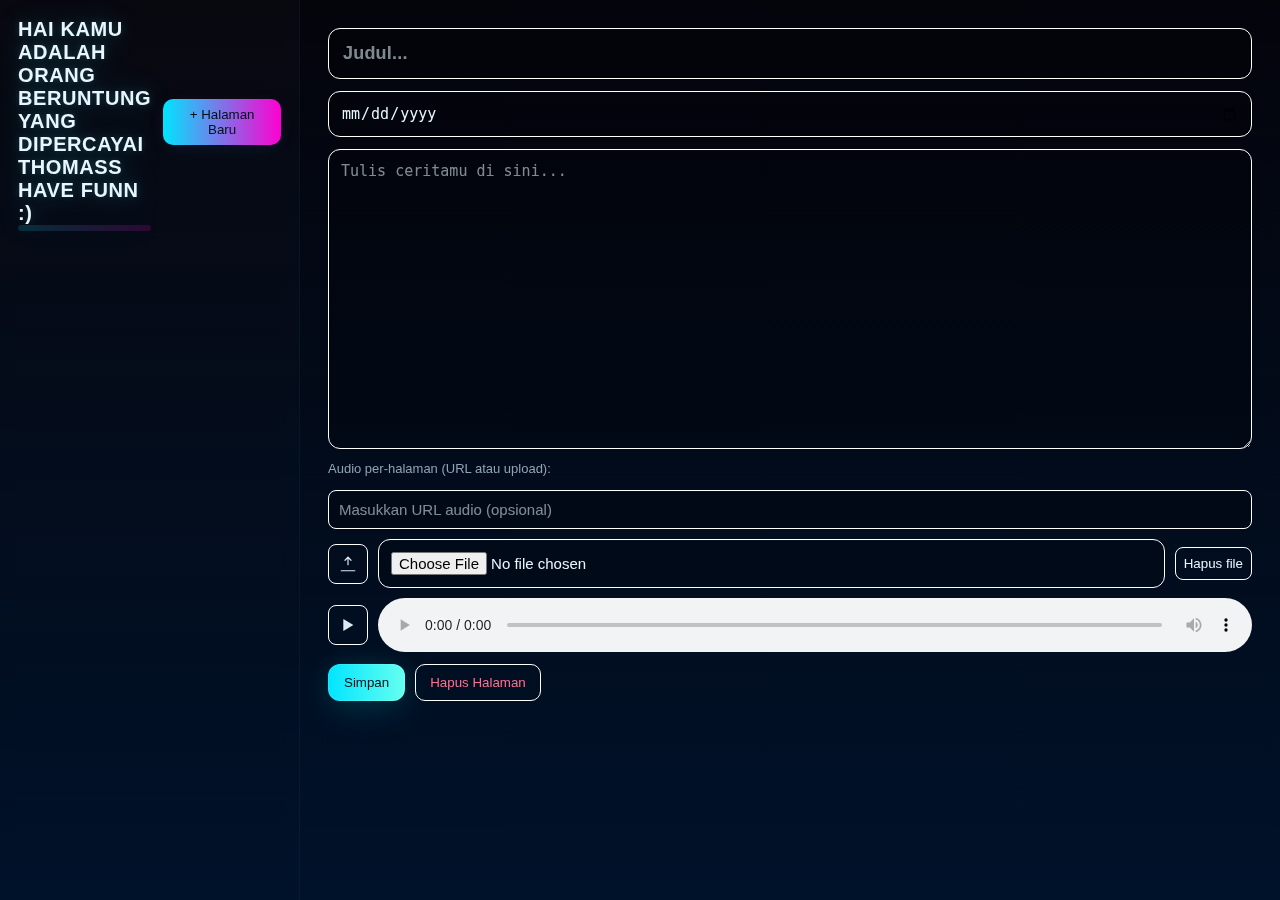
<file: diary-standalone.html>
<!DOCTYPE html>
<html lang="id">
<head>
  <meta charset="utf-8" />
  <meta name="viewport" content="width=device-width,initial-scale=1" />
  <title>Diary Web</title>
  <style>
    :root{
      --bg-1:#04040b;
      --bg-2:#00122a;
      --panel:rgba(255,255,255,0.03);
      --accent:#00e5ff;
      --accent2:#ff00d0;
      --text:#e6f7ff;
      --muted:#8fa3b3;
      --force-border:#ffffff;
    }

    *{box-sizing:border-box}
    body{margin:0;font-family:Inter,Segoe UI,Roboto,Arial,sans-serif;background:linear-gradient(180deg,var(--bg-1),var(--bg-2));color:var(--text);height:100vh;background-attachment:fixed}
    .app{display:flex;height:100vh;position:relative;z-index:1}

    #bgCanvas{position:fixed;inset:0;width:100%;height:100%;z-index:0;pointer-events:none}
    .sidebar{width:300px;border-right:1px solid rgba(0,229,255,0.06);background:linear-gradient(180deg,rgba(255,255,255,0.02),transparent);padding:18px;display:flex;flex-direction:column;backdrop-filter:blur(6px)}
    .sidebar header{display:flex;gap:12px;align-items:center}
    .sidebar h1{font-size:20px;margin:0;flex:1;letter-spacing:0.6px}
    #newEntryBtn{background:linear-gradient(90deg,var(--accent),var(--accent2));color:#001018;border:none;padding:8px 12px;border-radius:10px;cursor:pointer;box-shadow:0 6px 18px rgba(0,229,255,0.06),0 0 18px rgba(255,0,208,0.06);transition:transform .12s ease}
    #newEntryBtn:hover{transform:translateY(-2px);box-shadow:inset 0 0 0 1px rgba(255,255,255,0.12),0 10px 30px rgba(0,229,255,0.14),0 0 36px rgba(255,0,208,0.12)}
    .entries{list-style:none;padding:8px 0;margin:14px 0;overflow:auto;flex:1}
    .entries li{padding:12px;border-radius:10px;margin-bottom:10px;background:linear-gradient(90deg,rgba(255,255,255,0.02),rgba(255,255,255,0.01));cursor:pointer;border:1px solid rgba(255,255,255,0.02);transition:box-shadow .15s,transform .12s}
    .entries li:hover{transform:translateY(-4px);box-shadow:inset 0 0 0 1px rgba(255,255,255,0.06),0 10px 30px rgba(0,229,255,0.08),0 0 20px rgba(255,0,208,0.04)}
    .entries li.active{border-image:none !important;border-color:var(--force-border) !important;box-shadow:0 0 0 1px rgba(255,255,255,0.16),0 10px 36px rgba(0,229,255,0.16),0 0 40px rgba(255,0,208,0.12)}
    .editor{flex:1;padding:28px;overflow:auto}
    .editor-inner{max-width:980px;margin:0 auto;display:flex;flex-direction:column;gap:12px}
    input[type="text"],input[type="date"],textarea,input{padding:12px;border:1px solid rgba(255,255,255,0.04);border-radius:12px;font-size:15px;background:rgba(0,0,0,0.18);color:var(--text);outline:none;box-shadow:inset 0 1px 0 rgba(255,255,255,0.02);border-color:var(--force-border) !important}

    #entryTitle{width:100%;font-size:18px;padding:14px;border-radius:12px;font-weight:600;letter-spacing:0.2px}
    textarea{min-height:300px;resize:vertical}
    .audio-controls .file-row{display:flex;gap:8px;align-items:center}
    #clearAudioFile{padding:8px;border-radius:8px;border:1px solid rgba(255,255,255,0.04);background:transparent;color:var(--text);cursor:pointer;border-color:var(--force-border) !important}
    .audio-controls{display:flex;flex-direction:column;gap:10px;align-items:stretch}
    .audio-controls .label{margin-bottom:4px;color:var(--muted);font-size:13px}
    .audio-controls #audioUrl{width:100%;min-width:0;padding:10px;border-radius:8px}
    .audio-controls .file-row{gap:10px;align-items:center;width:100%}
    .audio-controls .file-row input[type="file"]{flex:1}
    #audioPlayer{width:100%;max-width:100%;margin-top:6px;border-radius:8px;outline:none}
    .audio-player-row{display:flex;gap:10px;align-items:center}
    .audio-player-row #audioPlayer{flex:1;width:auto;margin-top:0}
    .icon-btn{display:inline-flex;align-items:center;justify-content:center;width:40px;height:40px;border-radius:8px;border:1px solid var(--force-border);background:transparent;color:var(--text);cursor:pointer;border-color:var(--force-border) !important}
    .icon-btn svg{display:block;opacity:0.95}
    .icon-btn:hover{box-shadow:0 6px 20px rgba(0,229,255,0.10),0 0 18px rgba(255,0,208,0.06);transform:translateY(-2px)}
    .actions{display:flex;gap:10px}
    #saveBtn{background:linear-gradient(90deg,var(--accent),#66fff0);color:#001018;padding:10px 16px;border-radius:12px;border:none;cursor:pointer;box-shadow:inset 0 0 0 1px rgba(255,255,255,0.10),0 10px 36px rgba(0,229,255,0.12),0 0 30px rgba(102,255,240,0.08)}
    #saveBtn:hover{transform:translateY(-2px);box-shadow:inset 0 0 0 1px rgba(255,255,255,0.20),0 10px 46px rgba(0,229,255,0.22),0 0 40px rgba(102,255,240,0.18)}
    .danger{background:transparent;border:1px solid rgba(255,0,80,0.12);color:#ff708f;padding:10px 14px;border-radius:10px;cursor:pointer;border-color:var(--force-border) !important}
    .danger:hover{background:rgba(255,0,80,0.08)}
    ::placeholder{color:rgba(230,247,255,0.55)}
    .neon-title{color:var(--text);font-weight:700;text-transform:none;letter-spacing:0.6px;position:relative;text-shadow:0 0 6px rgba(255,255,255,0.10),0 0 14px rgba(0,229,255,0.14),0 0 26px rgba(255,0,208,0.06)}
    .neon-title{filter:drop-shadow(0 0 12px rgba(0,229,255,0.18))}
    .neon-title::after{content:'';position:absolute;left:0;right:0;bottom:-6px;height:6px;background:linear-gradient(90deg,var(--accent),var(--accent2));opacity:0.16;border-radius:6px}
    @keyframes neon-flicker{
      0%,100%{text-shadow:0 0 8px rgba(0,229,255,0.18),0 0 24px rgba(255,0,208,0.06)}
      50%{text-shadow:0 0 14px rgba(0,229,255,0.28),0 0 36px rgba(255,0,208,0.12)}
    }
    .neon-title{animation:neon-flicker 3s ease-in-out infinite}
    
    /* Toggle Sidebar Button */
    .toggle-sidebar{
      display:none;
      background:transparent;
      border:1px solid var(--force-border);
      color:var(--text);
      width:40px;
      height:40px;
      padding:0;
      border-radius:8px;
      cursor:pointer;
      font-size:20px;
    }
    .toggle-sidebar:hover{
      box-shadow:0 6px 20px rgba(0,229,255,0.10),0 0 18px rgba(255,0,208,0.06);
    }
    
    /* Mobile Responsive Design */
    @media(max-width:1024px){
      .sidebar{width:250px}
      .editor-inner{max-width:100%}
    }
    
    @media(max-width:768px){
      .sidebar{width:35%;padding:12px}
      .editor{padding:16px}
      .sidebar h1{font-size:16px}
      #newEntryBtn{padding:6px 10px;font-size:13px}
      .editor-inner{gap:10px}
      input[type="text"],input[type="date"],textarea,input{padding:10px;font-size:14px}
      #entryTitle{font-size:16px}
      textarea{min-height:250px}
      #saveBtn,#deleteBtn{padding:8px 12px;font-size:13px}
      .actions{flex-wrap:wrap}
    }
    
    @media(max-width:600px){
      .app{flex-direction:column;height:auto;min-height:100vh}
      .sidebar{width:100%;border-right:none;border-bottom:1px solid rgba(0,229,255,0.06);flex-direction:row;align-items:center;justify-content:space-between;padding:12px;max-height:auto;position:relative}
      .sidebar.hidden{display:none}
      .toggle-sidebar{display:inline-flex;align-items:center;justify-content:center}
      .sidebar header{flex-direction:row;gap:8px;width:auto;align-items:center;flex:1}
      .sidebar h1{font-size:14px;margin:0;flex:1}
      #newEntryBtn{width:auto;padding:6px 10px;font-size:12px;white-space:nowrap}
      .entries{margin:8px 0;max-height:120px;overflow-y:auto;display:none}
      .sidebar.visible .entries{display:block;width:100%;margin-top:12px}
      .editor{padding:12px;overflow:auto}
      .editor-inner{gap:8px}
      input[type="text"],input[type="date"],textarea,input{padding:8px;font-size:13px;border-radius:8px}
      #entryTitle{font-size:15px;padding:10px}
      textarea{min-height:200px;resize:none}
      .audio-controls{gap:8px}
      .audio-controls .label{font-size:12px}
      #audioPlayer{max-width:100%;margin-top:4px}
      .audio-controls .file-row{flex-wrap:wrap}
      .icon-btn{width:36px;height:36px;min-width:36px}
      .actions{gap:8px;flex-wrap:wrap}
      #saveBtn,#deleteBtn{flex:1;min-width:100px;padding:8px;font-size:12px}
      .neon-title::after{bottom:-4px;height:4px}
    }
    
    @media(max-width:480px){
      body{font-size:13px}
      .sidebar{padding:10px;gap:10px}
      .sidebar header{gap:6px}
      .sidebar h1{font-size:12px}
      #newEntryBtn{padding:5px 8px;font-size:11px}
      .entries li{padding:6px;margin-bottom:4px;font-size:11px}
      .editor{padding:10px}
      .editor-inner{gap:6px}
      input[type="text"],input[type="date"],textarea,input{padding:8px;font-size:12px}
      #entryTitle{font-size:14px}
      textarea{min-height:180px}
      .audio-controls .label{font-size:11px}
      #saveBtn,#deleteBtn{font-size:11px;padding:6px}
      .icon-btn{width:32px;height:32px;min-width:32px}
    }
    
    /* Touch-friendly adjustments */
    @media(hover:none) and (pointer:coarse){
      button{min-height:44px}
      input,textarea{min-height:44px;padding:12px}
      .entries li{min-height:44px;display:flex;align-items:center}
    }
  </style>
</head>
<body>
  <canvas id="bgCanvas"></canvas>
  <div class="app">
    <aside class="sidebar" id="sidebar">
      <header>
        <h1 class="neon-title">HAI KAMU ADALAH ORANG BERUNTUNG YANG DIPERCAYAI THOMASS HAVE FUNN :)</h1>
        <button id="newEntryBtn">+ Halaman Baru</button>
        <button id="toggleSidebarBtn" class="toggle-sidebar" title="Menu">☰</button>
      </header>
      <ul id="entriesList" class="entries"></ul>
    </aside>

    <main class="editor">
      <div class="editor-inner">
        <input id="entryTitle" placeholder="Judul..." />
        <input id="entryDate" type="date" />
        <textarea id="entryContent" placeholder="Tulis ceritamu di sini..."></textarea>

        <div class="audio-controls">
          <label class="label">Audio per-halaman (URL atau upload):</label>
          <input id="audioUrl" placeholder="Masukkan URL audio (opsional)" />
          <div class="file-row">
            <button id="audioUploadBtn" class="icon-btn" title="Pilih file">
              <svg width="18" height="18" viewBox="0 0 24 24" fill="none" xmlns="http://www.w3.org/2000/svg"><path d="M12 3v10" stroke="currentColor" stroke-width="1.6" stroke-linecap="round" stroke-linejoin="round"/><path d="M8 7l4-4 4 4" stroke="currentColor" stroke-width="1.6" stroke-linecap="round" stroke-linejoin="round"/><path d="M21 21H3" stroke="currentColor" stroke-width="1.6" stroke-linecap="round" stroke-linejoin="round"/></svg>
            </button>
            <input id="audioFile" type="file" accept="audio/*" />
            <button id="clearAudioFile">Hapus file</button>
          </div>
          <div class="audio-player-row">
            <button id="audioToggleBtn" class="icon-btn" title="Play/Pause">
              <svg id="audioToggleIcon" width="16" height="16" viewBox="0 0 24 24" fill="none" xmlns="http://www.w3.org/2000/svg"><path d="M5 3v18l15-9L5 3z" fill="currentColor"/></svg>
            </button>
            <audio id="audioPlayer" controls></audio>
          </div>
        </div>

        <div class="actions">
          <button id="saveBtn">Simpan</button>
          <button id="deleteBtn" class="danger">Hapus Halaman</button>
        </div>
      </div>
    </main>
  </div>

  <script>
    // ===== DIARY APP SCRIPT =====
    const qs = s => document.querySelector(s)
    const qsa = s => Array.from(document.querySelectorAll(s))

    const entriesKey = 'diaryEntries_v1'
    let entries = []
    let currentId = null
    let useLocalStorage = true

    // Test localStorage availability
    try {
      localStorage.setItem('test', 'test')
      localStorage.removeItem('test')
    } catch(e) {
      console.warn('⚠️ localStorage tidak tersedia, menggunakan in-memory storage')
      useLocalStorage = false
    }

    // Elements
    const entriesList = qs('#entriesList')
    const newEntryBtn = qs('#newEntryBtn')
    const entryTitle = qs('#entryTitle')
    const entryDate = qs('#entryDate')
    const entryContent = qs('#entryContent')
    const audioUrl = qs('#audioUrl')
    const audioFile = qs('#audioFile')
    const audioPlayer = qs('#audioPlayer')
    const clearAudioFile = qs('#clearAudioFile')
    const audioUploadBtn = qs('#audioUploadBtn')
    const audioToggleBtn = qs('#audioToggleBtn')
    const saveBtn = qs('#saveBtn')
    const deleteBtn = qs('#deleteBtn')
    const sidebar = qs('#sidebar')
    const toggleSidebarBtn = qs('#toggleSidebarBtn')

    function load(){
      try {
        if(useLocalStorage) {
          entries = JSON.parse(localStorage.getItem(entriesKey)) || []
        }
      } catch(e) {
        console.error('❌ Error loading:', e)
        entries = []
      }
      renderList()
      if(entries.length) openEntry(entries[0].id)
    }

    function saveToStorage(){
      try {
        if(useLocalStorage) {
          localStorage.setItem(entriesKey, JSON.stringify(entries))
          console.log('💾 Tersimpan ke localStorage')
        } else {
          console.log('💾 Tersimpan ke memory')
        }
      } catch(e) {
        console.error('❌ Error saving:', e)
      }
    }

    function renderList(){
      entriesList.innerHTML = ''
      entries.slice().reverse().forEach(e => {
        const li = document.createElement('li')
        li.textContent = `${e.date || ''} — ${e.title || '(Tanpa judul)'}`
        li.dataset.id = e.id
        if(e.id===currentId) li.classList.add('active')
        li.addEventListener('click', ()=>openEntry(e.id))
        entriesList.appendChild(li)
      })
    }

    function openEntry(id){
      const e = entries.find(x=>x.id===id)
      if(!e) return
      currentId = e.id
      entryTitle.value = e.title
      entryDate.value = e.date || ''
      entryContent.value = e.content || ''
      if(e.audio){ audioPlayer.src = e.audio; audioPlayer.style.display='block' } else { audioPlayer.src=''; audioPlayer.style.display='none' }
      audioUrl.value = e.audioUrl || ''
      renderList()
    }

    function newEntry(){
      const id = String(Date.now())
      const date = new Date().toISOString().slice(0,10)
      const e = {id,title:'',date,content:'',audio:null,audioUrl:''}
      entries.push(e)
      saveToStorage()
      openEntry(id)
      console.log('✨ Halaman baru dibuat:', id)
    }

    function saveEntry(){
      if(!currentId) return alert('Pilih atau buat halaman terlebih dahulu')
      const idx = entries.findIndex(x=>x.id===currentId)
      if(idx===-1) return
      entries[idx].title = entryTitle.value
      entries[idx].date = entryDate.value
      entries[idx].content = entryContent.value
      entries[idx].audioUrl = audioUrl.value
      entries[idx].audio = audioPlayer.src || null
      saveToStorage()
      renderList()
      alert('✅ Tersimpan!')
    }

    function deleteEntry(){
      if(!currentId) return
      if(!confirm('Hapus halaman ini?')) return
      entries = entries.filter(x=>x.id!==currentId)
      saveToStorage()
      currentId = entries.length? entries[0].id : null
      if(currentId) openEntry(currentId); else { entryTitle.value='';entryDate.value='';entryContent.value='';audioPlayer.src='';audioPlayer.style.display='none';audioUrl.value=''; }
      renderList()
      console.log('🗑️  Halaman dihapus')
    }

    // Audio file handling
    audioFile.addEventListener('change', ()=>{
      const f = audioFile.files[0]
      if(!f) return
      const reader = new FileReader()
      reader.onload = ()=>{
        audioPlayer.src = reader.result
        audioPlayer.style.display = 'block'
        console.log('🎵 Audio file loaded')
      }
      reader.readAsDataURL(f)
    })

    clearAudioFile.addEventListener('click', ()=>{
      audioFile.value = ''
      audioPlayer.src = ''
      audioPlayer.style.display='none'
      audioUrl.value = ''
      console.log('🔇 Audio cleared')
    })

    audioUrl.addEventListener('change', ()=>{
      const v = audioUrl.value.trim()
      if(!v){ audioPlayer.src=''; audioPlayer.style.display='none'; return }
      audioPlayer.src = v
      audioPlayer.style.display = 'block'
      console.log('🔗 Audio URL set:', v)
    })

    if(audioUploadBtn){
      audioUploadBtn.addEventListener('click', ()=>{ if(audioFile) audioFile.click() })
    }

    // Play/pause toggle
    if(audioToggleBtn && audioPlayer){
      const icon = document.getElementById('audioToggleIcon')
      function setPlay(){ if(!icon) return; icon.innerHTML = '<path d="M5 3v18l15-9L5 3z" fill="currentColor"/>' }
      function setPause(){ if(!icon) return; icon.innerHTML = '<path d="M6 5h4v14H6zM14 5h4v14h-4z" fill="currentColor"/>' }
      audioToggleBtn.addEventListener('click', ()=>{
        if(audioPlayer.paused) audioPlayer.play().catch(()=>{})
        else audioPlayer.pause()
      })
      audioPlayer.addEventListener('play', setPause)
      audioPlayer.addEventListener('pause', setPlay)
      if(audioPlayer.paused) setPlay(); else setPause()
    }

    // Event listeners for buttons
    newEntryBtn.addEventListener('click', newEntry)
    saveBtn.addEventListener('click', saveEntry)
    deleteBtn.addEventListener('click', deleteEntry)

    // Mobile sidebar toggle
    if(toggleSidebarBtn){
      toggleSidebarBtn.addEventListener('click', ()=>{
        sidebar.classList.toggle('visible')
      })
    }

    // Close sidebar when entry is clicked on mobile
    entriesList.addEventListener('click', (e)=>{
      if(window.innerWidth <= 600){
        sidebar.classList.remove('visible')
      }
    })

    console.log('✅ Aplikasi diary siap! (Mobile-optimized)')

    // Initialize app
    load()

    // ===== NEON BACKGROUND PARTICLES =====
    (function(){
      const canvas = document.getElementById('bgCanvas')
      if(!canvas) return
      const ctx = canvas.getContext('2d')
      let W = 0, H = 0
      function resize(){ W = canvas.width = innerWidth; H = canvas.height = innerHeight }
      window.addEventListener('resize', resize)
      resize()

      const colors = ['#00e5ff','#ff00d0','#66fff0','#ff7ae8']
      const parts = []
      const COUNT = Math.max(Math.min(Math.floor((W*H)/30000), 140), 40)

      class P{
        constructor(){ this.reset(true) }
        reset(init){
          this.x = Math.random()*W
          this.y = Math.random()*H
          const dir = Math.random()*Math.PI*2
          const speed = 0.2 + Math.random()*0.6
          this.vx = Math.cos(dir)*speed
          this.vy = Math.sin(dir)*speed
          this.r = 2 + Math.random()*8
          this.c = colors[Math.floor(Math.random()*colors.length)]
          if(!init){
            if(Math.random()<0.3){ this.x = Math.random()<0.5? -50: W+50 }
            if(Math.random()<0.3){ this.y = Math.random()<0.5? -50: H+50 }
          }
        }
        update(){
          this.x += this.vx
          this.y += this.vy
          if(this.x < -80 || this.x > W+80 || this.y < -80 || this.y > H+80) this.reset(false)
        }
        draw(){
          const grad = ctx.createRadialGradient(this.x,this.y,0,this.x,this.y,this.r*8)
          grad.addColorStop(0, this.c)
          grad.addColorStop(0.18, this.c + '66')
          grad.addColorStop(1, 'rgba(0,0,0,0)')
          ctx.fillStyle = grad
          ctx.fillRect(this.x - this.r*8, this.y - this.r*8, this.r*16, this.r*16)
        }
      }

      function initParticles(){
        parts.length = 0
        const total = Math.max(40, Math.min(120, Math.floor((W*H)/40000)))
        for(let i=0;i<total;i++) parts.push(new P())
      }

      initParticles()

      let mx = -9999, my = -9999
      window.addEventListener('mousemove', (e)=>{ mx = e.clientX; my = e.clientY })

      function frame(){
        ctx.clearRect(0,0,W,H)
        ctx.globalCompositeOperation = 'lighter'
        for(const p of parts){
          if(mx > -1000){
            const dx = (mx - p.x) * 0.0004
            const dy = (my - p.y) * 0.0004
            p.vx += dx
            p.vy += dy
          }
          p.vx *= 0.995; p.vy *= 0.995
          p.update()
          p.draw()
        }
        ctx.globalCompositeOperation = 'source-over'
        requestAnimationFrame(frame)
      }
      frame()
      let reInitTimer
      window.addEventListener('resize', ()=>{ clearTimeout(reInitTimer); reInitTimer = setTimeout(()=>{ initParticles() }, 250) })
    })()
  </script>
</body>
</html>
</file>
<file: css/styles.css>
:root{
  --bg-1:#04040b;
  --bg-2:#00122a;
  --panel:rgba(255,255,255,0.03);
  --accent:#00e5ff;
  --accent2:#ff00d0;
  --text:#e6f7ff;
  --muted:#8fa3b3;
}

*{box-sizing:border-box}
body{margin:0;font-family:Inter,Segoe UI,Roboto,Arial,sans-serif;background:linear-gradient(180deg,var(--bg-1),var(--bg-2));color:var(--text);height:100vh;background-attachment:fixed}
.app{display:flex;height:100vh}

/* ensure app sits above background canvas */
.app{position:relative;z-index:1}

/* full-bleed canvas for animated neon particles */
#bgCanvas{position:fixed;inset:0;width:100%;height:100%;z-index:0;pointer-events:none}
.sidebar{width:300px;border-right:1px solid rgba(0,229,255,0.06);background:linear-gradient(180deg,rgba(255,255,255,0.02),transparent);padding:18px;display:flex;flex-direction:column;backdrop-filter:blur(6px)}
.sidebar header{display:flex;gap:12px;align-items:center}
.sidebar h1{font-size:20px;margin:0;flex:1;letter-spacing:0.6px}
#newEntryBtn{background:linear-gradient(90deg,var(--accent),var(--accent2));color:#001018;border:none;padding:8px 12px;border-radius:10px;cursor:pointer;box-shadow:0 6px 18px rgba(0,229,255,0.06),0 0 18px rgba(255,0,208,0.06);transition:transform .12s ease}
#newEntryBtn:hover{transform:translateY(-2px);box-shadow:inset 0 0 0 1px rgba(255,255,255,0.12),0 10px 30px rgba(0,229,255,0.14),0 0 36px rgba(255,0,208,0.12)}
.entries{list-style:none;padding:8px 0;margin:14px 0;overflow:auto;flex:1}
.entries li{padding:12px;border-radius:10px;margin-bottom:10px;background:linear-gradient(90deg,rgba(255,255,255,0.02),rgba(255,255,255,0.01));cursor:pointer;border:1px solid rgba(255,255,255,0.02);transition:box-shadow .15s,transform .12s}
.entries li:hover{transform:translateY(-4px);box-shadow:inset 0 0 0 1px rgba(255,255,255,0.06),0 10px 30px rgba(0,229,255,0.08),0 0 20px rgba(255,0,208,0.04)}
.entries li.active{border-image:none !important;border-color:var(--force-border) !important;box-shadow:0 0 0 1px rgba(255,255,255,0.16),0 10px 36px rgba(0,229,255,0.16),0 0 40px rgba(255,0,208,0.12)}
.editor{flex:1;padding:28px;overflow:auto}
.editor-inner{max-width:980px;margin:0 auto;display:flex;flex-direction:column;gap:12px}
input[type="text"],input[type="date"],textarea,input{padding:12px;border:1px solid rgba(255,255,255,0.04);border-radius:12px;font-size:15px;background:rgba(0,0,0,0.18);color:var(--text);outline:none;box-shadow:inset 0 1px 0 rgba(255,255,255,0.02)}

/* Wider title input */
#entryTitle{width:100%;font-size:18px;padding:14px;border-radius:12px;font-weight:600;letter-spacing:0.2px}
textarea{min-height:300px;resize:vertical}
.audio-controls .file-row{display:flex;gap:8px;align-items:center}
#clearAudioFile{padding:8px;border-radius:8px;border:1px solid rgba(255,255,255,0.04);background:transparent;color:var(--text);cursor:pointer}
.audio-controls{display:flex;flex-direction:column;gap:10px;align-items:stretch}
.audio-controls .label{margin-bottom:4px;color:var(--muted);font-size:13px}
.audio-controls #audioUrl{width:100%;min-width:0;padding:10px;border-radius:8px}
.audio-controls .file-row{gap:10px;align-items:center;width:100%}
.audio-controls .file-row input[type="file"]{flex:1}
#audioPlayer{width:100%;max-width:100%;margin-top:6px;border-radius:8px;outline:none}
/* audio player row with toggle button */
.audio-player-row{display:flex;gap:10px;align-items:center}
.audio-player-row #audioPlayer{flex:1;width:auto;margin-top:0}
.icon-btn{display:inline-flex;align-items:center;justify-content:center;width:40px;height:40px;border-radius:8px;border:1px solid var(--force-border);background:transparent;color:var(--text);cursor:pointer}
.icon-btn svg{display:block;opacity:0.95}
.icon-btn:hover{box-shadow:0 6px 20px rgba(0,229,255,0.10),0 0 18px rgba(255,0,208,0.06);transform:translateY(-2px)}
.actions{display:flex;gap:10px}
.save-like,#saveBtn{background:linear-gradient(90deg,var(--accent),#66fff0);color:#001018;padding:10px 16px;border-radius:12px;border:none;cursor:pointer;box-shadow:inset 0 0 0 1px rgba(255,255,255,0.10),0 10px 36px rgba(0,229,255,0.12),0 0 30px rgba(102,255,240,0.08)}
.danger{background:transparent;border:1px solid rgba(255,0,80,0.12);color:#ff708f;padding:10px 14px;border-radius:10px;cursor:pointer}

/* Input placeholders */
::placeholder{color:rgba(230,247,255,0.55)}

@media(max-width:800px){.sidebar{width:40%}.editor-inner{padding:8px}}

/* Neon Title */
.neon-title{color:var(--text);font-weight:700;text-transform:none;letter-spacing:0.6px;position:relative;text-shadow:0 0 6px rgba(255,255,255,0.10),0 0 14px rgba(0,229,255,0.14),0 0 26px rgba(255,0,208,0.06)}
.neon-title{filter:drop-shadow(0 0 12px rgba(0,229,255,0.18))}
.neon-title::after{content:'';position:absolute;left:0;right:0;bottom:-6px;height:6px;background:linear-gradient(90deg,var(--accent),var(--accent2));opacity:0.16;border-radius:6px}

@keyframes neon-flicker{
  0%,100%{text-shadow:0 0 8px rgba(0,229,255,0.18),0 0 24px rgba(255,0,208,0.06)}
  50%{text-shadow:0 0 14px rgba(0,229,255,0.28),0 0 36px rgba(255,0,208,0.12)}
}
.neon-title{animation:neon-flicker 3s ease-in-out infinite}

/* Force all borders to white */
:root{--force-border:#ffffff}
.app, .app *{border-color:var(--force-border) !important; border-image: none !important}
/* make sure specific bordered controls obey */
.entries li.active{border-image:none !important; border-color:var(--force-border) !important}
#newEntryBtn, #saveBtn, .danger, #clearAudioFile, input, textarea, select, button{border-color:var(--force-border) !important}
</file>
